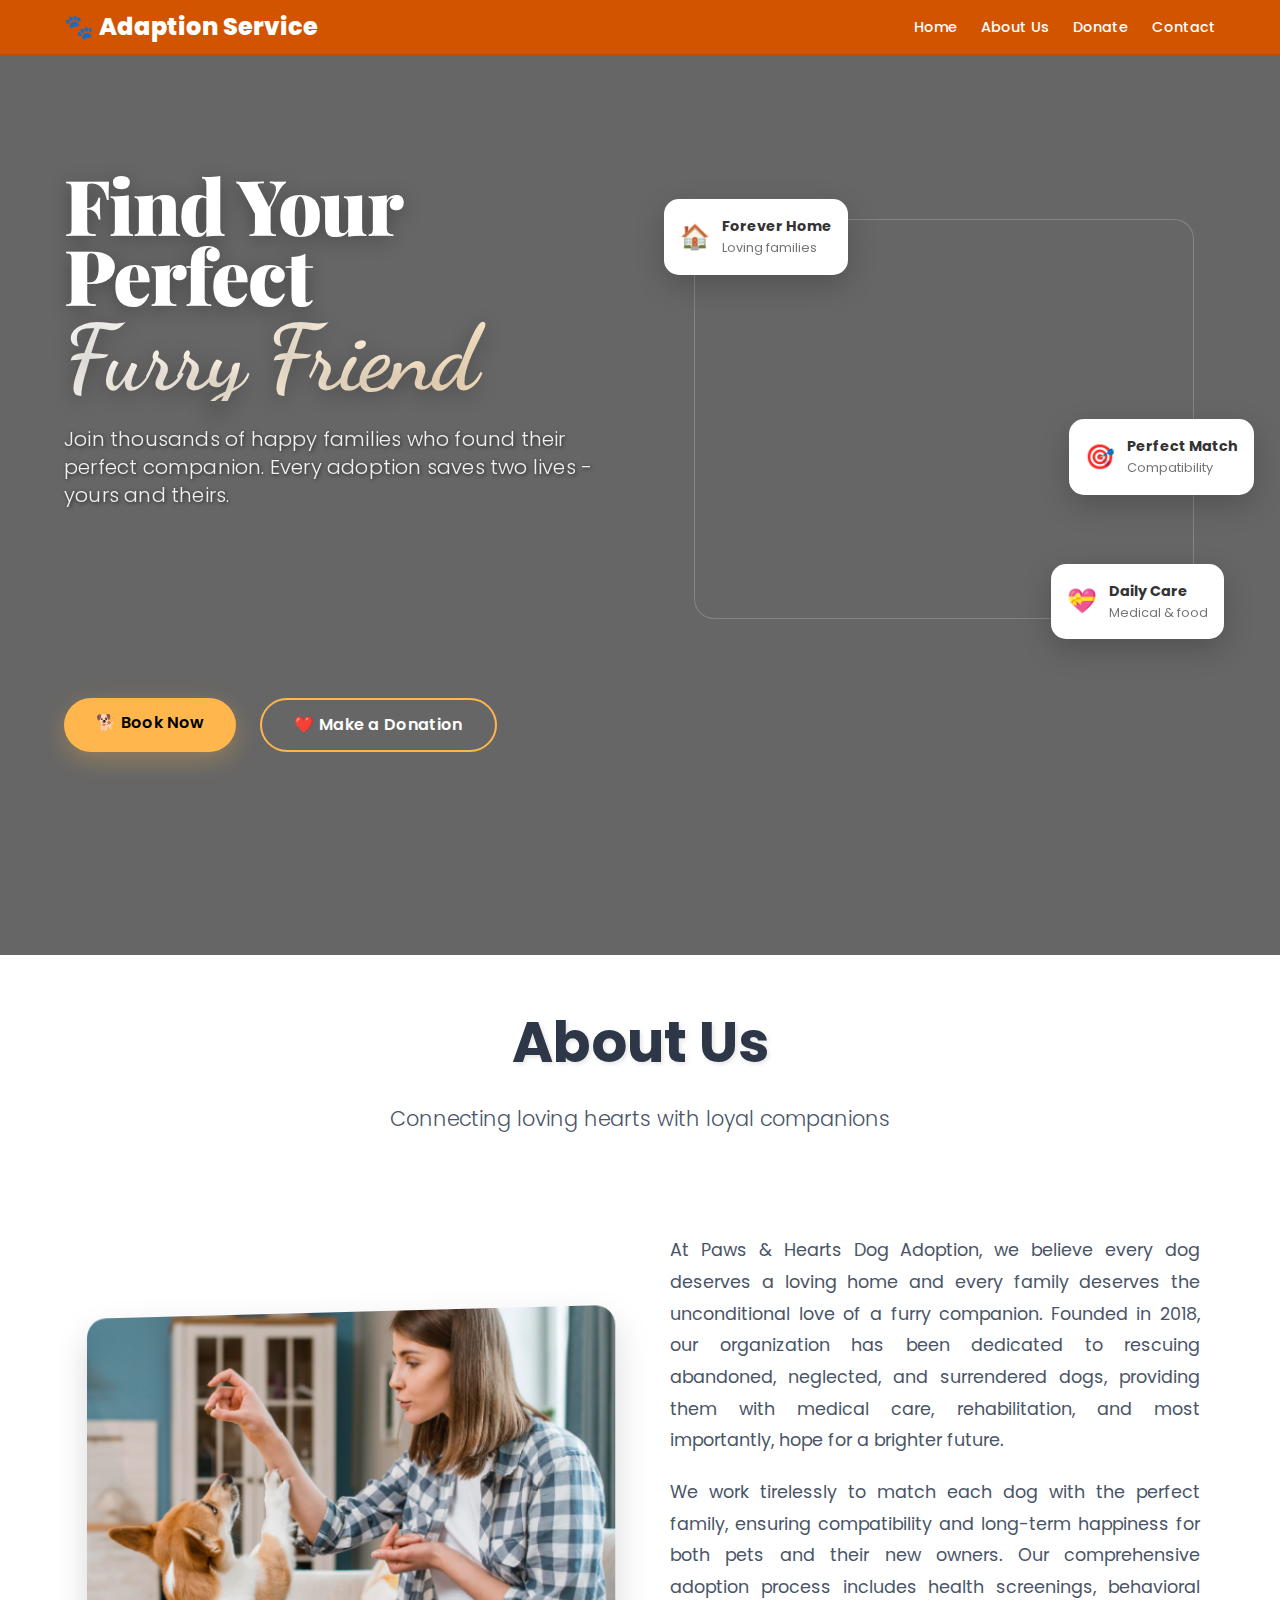
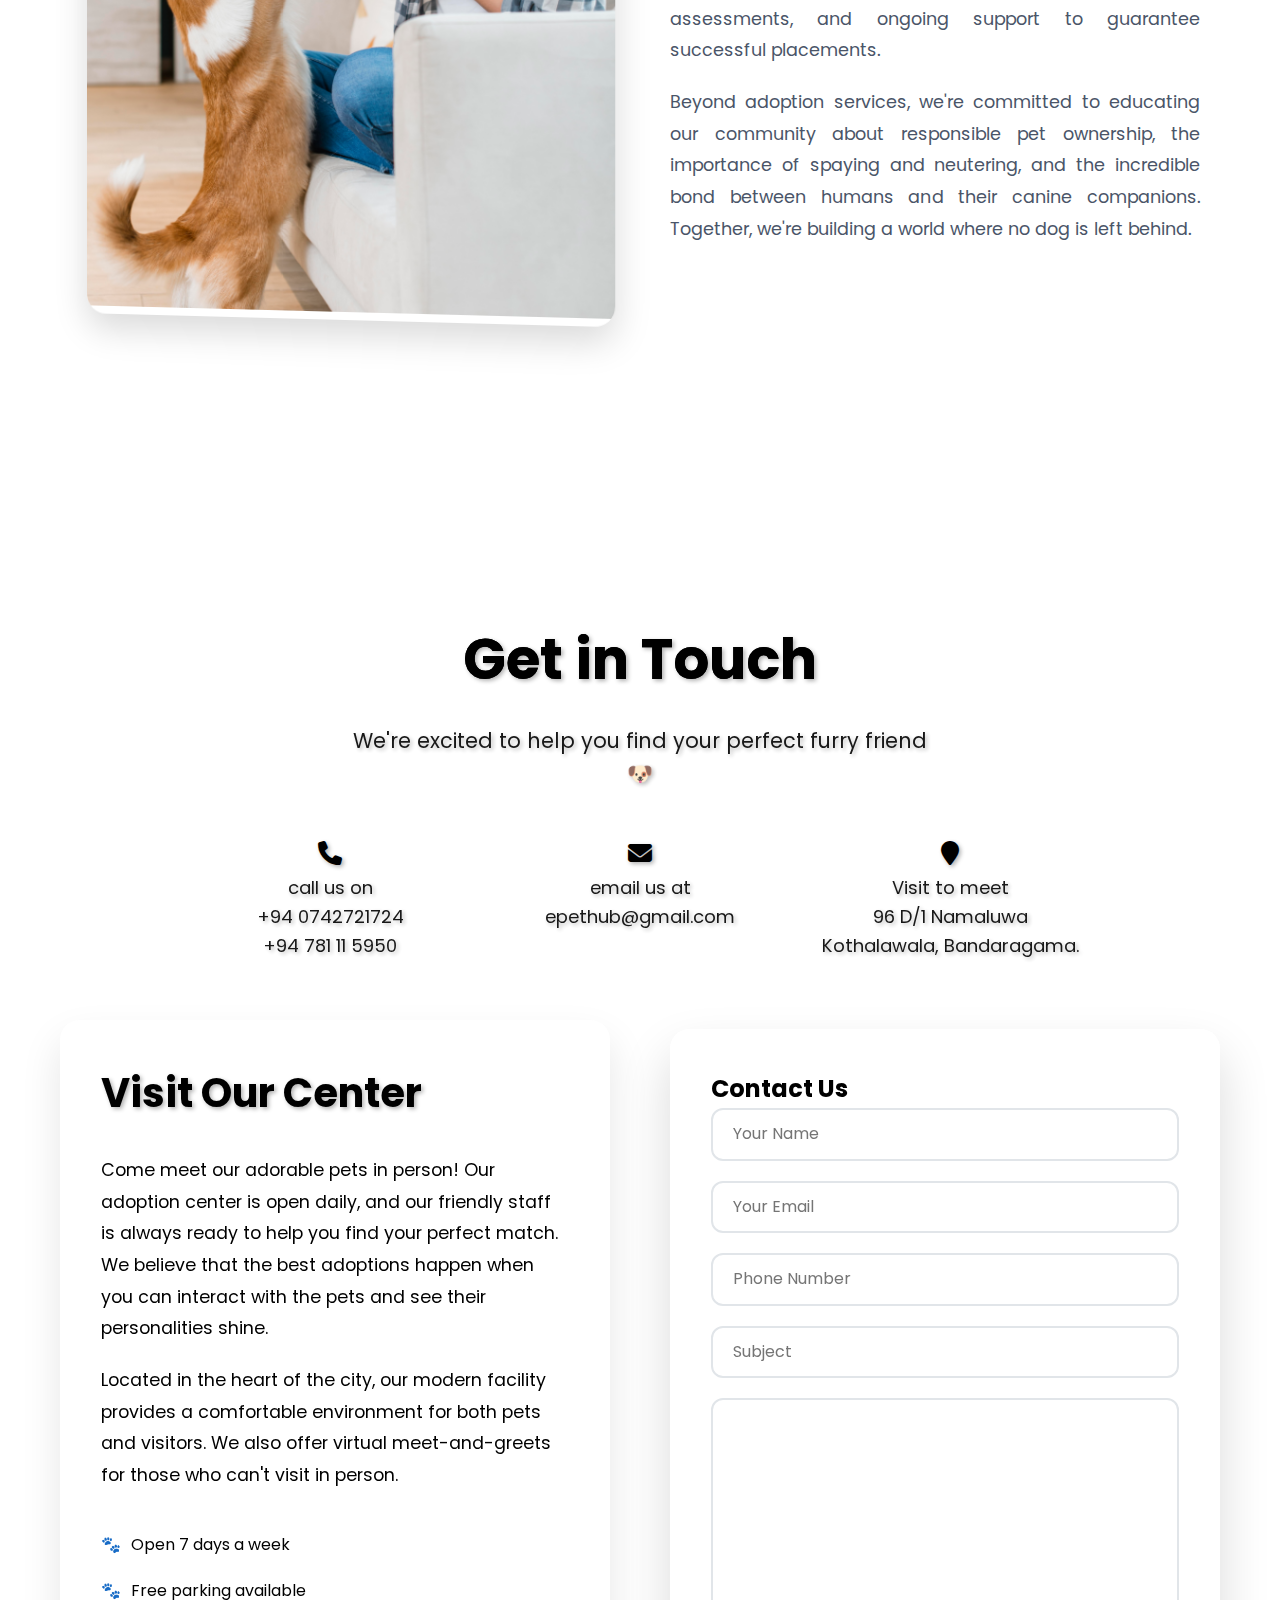
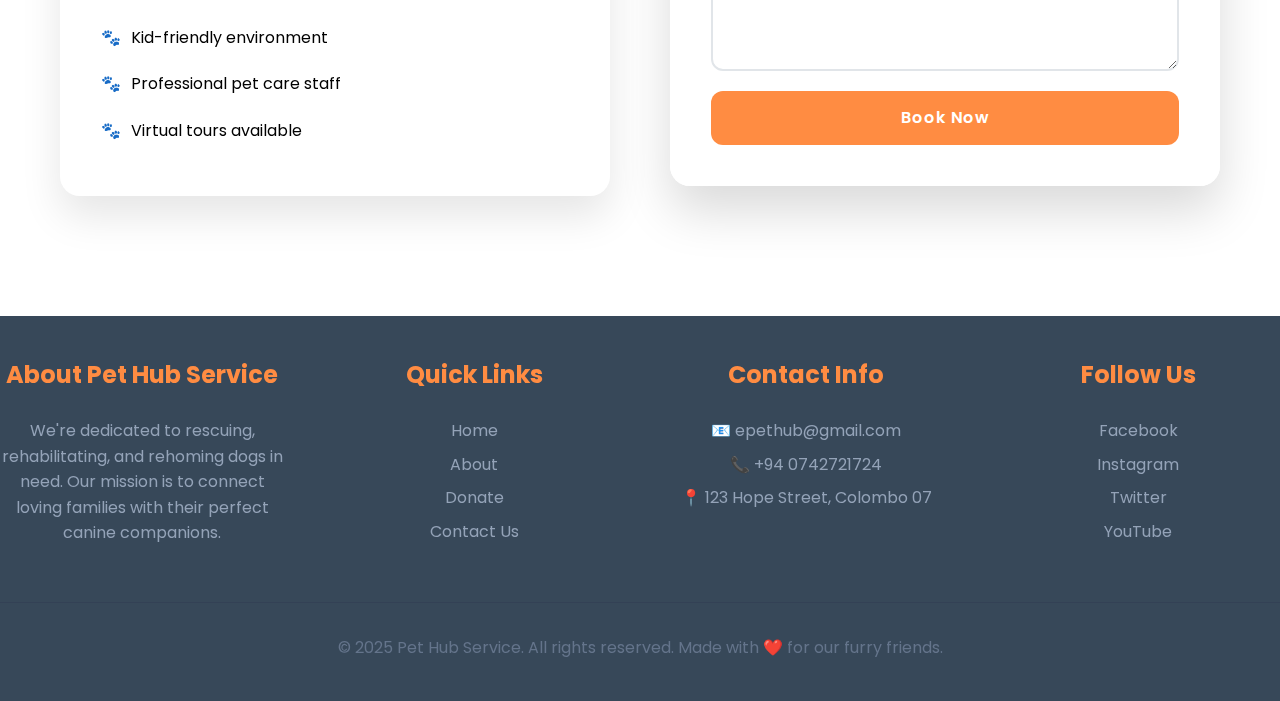
<file: index.html>
<!DOCTYPE html>
<html lang="en">
<head>
    <meta charset="UTF-8">
    <meta name="viewport" content="width=device-width, initial-scale=1.0">
    <title>Pet Hub Service - Find Your Perfect Companion</title>
    <link rel="preconnect" href="https://fonts.googleapis.com">
    <link rel="preconnect" href="https://fonts.gstatic.com" crossorigin>
    <link href="https://fonts.googleapis.com/css2?family=Playfair+Display:wght@400;700;900&family=Poppins:wght@300;400;500;600;700;800&family=Dancing+Script:wght@400;700&display=swap" rel="stylesheet">
    <link rel="stylesheet" href="style/style.css">
    <link rel="stylesheet" href="normalize.css">
    <link rel="stylesheet" href="fontawasome/fontawesome-free-6.7.2-web/css/all.css">
</head>
<body>
<!-- Navigation -->
<header class="header">
    <nav class="nav">
        <div class="logo">🐾 Adaption Service</div>
        <ul class="nav-links">
            <li><a href="#home" id="home-button">Home</a></li>
            <li><a href="#about" id="about-button">About Us</a></li>
            <li><a href="#donation" id="donate-button">Donate</a></li>
            <li><a href="#contact" id="contact-button">Contact</a></li>
        </ul>
        <div class="mobile-menu">☰</div>
    </nav>
</header>

<!-- Hero Section -->
<section id="home" class="hero">
    <div class="hero-container">
        <div class="hero-left">
            <h1 class="hero-title">
                <span class="title-line">Find Your Perfect</span>
                <span class="title-highlight">Furry Friend</span>
            </h1>
            <p class="hero-description">
                Join thousands of happy families who found their perfect companion.
                Every adoption saves two lives - yours and theirs.
            </p>
            <div class="hero-stats">
                <div class="stat-item">
                    <span class="stat-number">2,847</span>
                    <span class="stat-label">Dogs Rescued</span>
                </div>
                <div class="stat-item">
                    <span class="stat-number">2,234</span>
                    <span class="stat-label">Happy Adoptions</span>
                </div>
                <div class="stat-item">
                    <span class="stat-number">98%</span>
                    <span class="stat-label">Success Rate</span>
                </div>
            </div>
            <div class="cta-buttons">
                <a href="#contact" class="btn btn-primary">
                    <span>🐕</span>
                    <span>Book Now</span>
                </a>
                <a href="#donation" id="donate-button3" class="btn btn-secondary">
                    <span>❤️</span>
                    <span>Make a Donation</span>
                </a>
            </div>
        </div>
        <div class="hero-right">
            <div class="hero-image-container">
                <div class="hero-image">
                </div>
                <div class="floating-card card-1">
                    <div class="card-icon">🏠</div>
                    <div class="card-content">
                        <h4>Forever Home</h4>
                        <p>Loving families</p>
                    </div>
                </div>
                <div class="floating-card card-2">
                    <div class="card-icon">💝</div>
                    <div class="card-content">
                        <h4>Daily Care</h4>
                        <p>Medical & food</p>
                    </div>
                </div>
                <div class="floating-card card-3">
                    <div class="card-icon">🎯</div>
                    <div class="card-content">
                        <h4>Perfect Match</h4>
                        <p>Compatibility</p>
                    </div>
                </div>
            </div>
        </div>
    </div>
    <div class="scroll-indicator">
        <div class="scroll-arrow">↓</div>
        <span>Scroll to explore</span>
    </div>
</section>

<section class="about-container" id="about">
    <div class="about-header">
        <h1>About Us</h1>
        <p>Connecting loving hearts with loyal companions</p>
    </div>

    <div class="about-content">
        <div class="image-section">
            <div class="image-container">
                <img src=woman-couch-giving-her-dog-treat.jpg
                     alt="Happy dogs at our adoption center"
                     class="about-image">
            </div>
        </div>

        <div class="content-section">
            <p>
                At Paws & Hearts Dog Adoption, we believe every dog deserves a loving home and every family deserves the unconditional love of a furry companion. Founded in 2018, our organization has been dedicated to rescuing abandoned, neglected, and surrendered dogs, providing them with medical care, rehabilitation, and most importantly, hope for a brighter future.
            </p>
            <p>
                We work tirelessly to match each dog with the perfect family, ensuring compatibility and long-term happiness for both pets and their new owners. Our comprehensive adoption process includes health screenings, behavioral assessments, and ongoing support to guarantee successful placements.
            </p>
            <p>
                Beyond adoption services, we're committed to educating our community about responsible pet ownership, the importance of spaying and neutering, and the incredible bond between humans and their canine companions. Together, we're building a world where no dog is left behind.
            </p>

            <div class="stats-container">
                <div class="stat-item">
                    <div class="stat-number">850+</div>
                    <div class="stat-label">Dogs Adopted</div>
                </div>
                <div class="stat-item">
                    <div class="stat-number">95%</div>
                    <div class="stat-label">Success Rate</div>
                </div>
                <div class="stat-item">
                    <div class="stat-number">6</div>
                    <div class="stat-label">Years Serving</div>
                </div>
            </div>
        </div>
    </div>
</section>


<!-- Impact Section -->
<!--<section class="impact-section" id="impact">-->
<!--    <div class="container">-->
<!--        <h2 class="section-title">Our Impact Together</h2>-->
<!--        <p class="section-subtitle">Thanks to amazing supporters like you, we've been able to make a real difference in the lives of countless dogs.</p>-->

<!--        <div class="impact-stats">-->
<!--            <div class="stat-card">-->
<!--                <div class="stat-number">2,847</div>-->
<!--                <div class="stat-label">Dogs Rescued</div>-->
<!--            </div>-->
<!--            <div class="stat-card">-->
<!--                <div class="stat-number">2,234</div>-->
<!--                <div class="stat-label">Successful Adoptions</div>-->
<!--            </div>-->
<!--            <div class="stat-card">-->
<!--                <div class="stat-number">1,456</div>-->
<!--                <div class="stat-label">Medical Treatments</div>-->
<!--            </div>-->
<!--            <div class="stat-card">-->
<!--                <div class="stat-number">893</div>-->
<!--                <div class="stat-label">Happy Families</div>-->
<!--            </div>-->
<!--        </div>-->
<!--    </div>-->
<!--</section>-->

<!-- Header -->
<!--<header class="header">-->
<!--    <nav class="nav">-->
<!--        <div class="logo">🐾 Pet Hub Adoption Service</div>-->
<!--        <ul class="nav-links">-->
<!--            <li><a href="index.html">Home</a></li>-->
<!--            <li><a href="#about">About Us</a></li>-->
<!--            <li><a href="donate.html">Donate</a></li>-->
<!--            <li><a href="#contact">Contact</a></li>-->
<!--        </ul>-->
<!--        <div class="mobile-menu">☰</div>-->
<!--    </nav>-->
<!--</header>-->

<!-- Video Section -->
<!--        <section class="video-section">-->
<!--            <div class="video-content">-->
<!--                <h2 class="video-title">The Reality of Pet Weakness and Suffering</h2>-->
<!--                <div class="video-container">-->
<!--                    <iframe src="https://www.youtube.com/embed/dQw4w9WgXcQ" allowfullscreen></iframe>-->
<!--                </div>-->
<!--            </div>-->
<!--        </section>-->

    <!-- Pet Weakness Information Section -->
    <section class="weakness-section" id="donation">
        <header class="donation-header">
            <h1>Support Vulnerable Pets</h1>
            <p>Together, we can rescue, heal, and protect the animals who need us the most 🐾</p>
        </header>
<!--        <div class="video-content">-->
<!--            <h2 class="video-title">The Reality of Pet Weakness and Suffering</h2>-->
<!--            <div class="video-container">-->
<!--                <iframe src="https://www.youtube.com/embed/dQw4w9WgXcQ" allowfullscreen></iframe>-->
<!--            </div>-->
<!--        </div>-->
<!--        <br>-->
<!--        <br>-->
<!--        <br>-->
        <div class="container">
            <div class="weakness-content">

                <div class="weakness-text">
<!--                    <h2>Understanding Pet Vulnerability</h2>-->
                    <p>Thousands of pets suffer daily from malnutrition, disease, and abandonment. These vulnerable animals face numerous challenges that weaken their bodies and spirits. Without proper nutrition, medical care, and shelter, pets quickly deteriorate both physically and emotionally.</p>

                    <p>Weakness in abandoned pets manifests in various ways: severe weight loss, dehydration, infected wounds, parasitic infestations, and psychological trauma. Many of these animals have been living on the streets for weeks or months, scavenging for food and fighting to survive harsh weather conditions.</p>

                    <p>The most heartbreaking aspect is that these pets often lose their trust in humans after experiencing neglect or abuse. They become fearful, withdrawn, and sometimes aggressive out of desperation. However, with proper care, patience, and love, even the most damaged animals can heal and learn to trust again.</p>

                    <p>Your support helps us provide immediate medical attention, nutritious food, warm shelter, and the rehabilitation these vulnerable pets desperately need. Every dollar you donate directly impacts an animal's journey from suffering to safety.</p>
                </div>
                <div class="weakness-image">
                    <img src="img.png" alt="Weak abandoned dog needing help">
                </div>
            </div>
        </div>

    <!-- Original Donation Section -->
        <div class="container">
            <div class="donation-layout">
                <div class="donation-image">
                    <img src="img_1.png">
                </div>
                <div class="donation-form-container">
                    <div class="form-header">
                        <div class="form-title">
                            <h3>Choose amount</h3>
                            <div class="form-security">
                                <span class="lock-icon">🔒</span>
                                <span class="steps">●●●</span>
                                <span class="arrow">→</span>
                            </div>
                        </div>
                    </div>
                    <div class="currency-selector">
                        <select>
                            <option>US Dollar (USD)</option>
                            <option>Euro (EUR)</option>
                            <option>British Pound (GBP)</option>
                        </select>
                    </div>
                    <div class="custom-amount">
                        <label>$ Custom Amount</label>
                        <input type="number" id="customAmount" placeholder="Enter amount" min="1">
                    </div>
                    <button class="donation-btn" onclick="processDonation()">
                        <span>💝</span>
                        <span>Donate Now</span>
                    </button>
                </div>
            </div>
        </div>
    </section>

<!--<header class="contact-header">-->
<!--    <h1>Get in Touch</h1>-->
<!--    <p>We’re excited to help you find your perfect furry friend 🐶</p>-->
<!--</header>-->

<!--<div class="contact-container" id="contact">-->
<!--    <div class="contact-left"></div>-->
<!--    <div class="contact-right">-->
<!--        <h2>Contact Us</h2>-->
<!--        <form action="#" method="post">-->
<!--            <input type="text" name="name" placeholder="Your Name" required />-->
<!--            <input type="email" name="email" placeholder="Your Email" required />-->
<!--            <textarea name="message" rows="5" placeholder="Your Message" required></textarea>-->
<!--            <button type="submit">Send Message</button>-->
<!--        </form>-->
<!--    </div>-->
<!--</div>-->

<section class="section-contact" id="contact">
    <header class="donation-header">
        <h1>Get in Touch</h1>
        <p>We're excited to help you find your perfect furry friend 🐶</p>
        <div class="contact-info-icons">
            <div class="contact-item">
                <i class="fa fa-phone"></i>
                <p>call us on<br>
                    +94 0742721724<br>
                    +94 781 11 5950</p>
            </div>
            <div class="contact-item">
                <i class="fa fa-envelope"></i>
                <p>email us at<br>
                    epethub@gmail.com</p>
            </div>
            <div class="contact-item">
                <i class="fa fa-map-marker"></i>
                <p class="address">Visit to meet<br>
                    96 D/1 Namaluwa<br>
                    Kothalawala, Bandaragama.</p>
            </div>
        </div>
    </header>

    <div class="container-contact">
        <div class="content-left-contact">
            <h2>Visit Our Center</h2>
            <p>
                Come meet our adorable pets in person! Our adoption center is open daily, and our friendly staff is always ready to help you find your perfect match. We believe that the best adoptions happen when you can interact with the pets and see their personalities shine.
            </p>
            <p>
                Located in the heart of the city, our modern facility provides a comfortable environment for both pets and visitors. We also offer virtual meet-and-greets for those who can't visit in person.
            </p>

            <ul class="adoption-features">
                <li>Open 7 days a week</li>
                <li>Free parking available</li>
                <li>Kid-friendly environment</li>
                <li>Professional pet care staff</li>
                <li>Virtual tours available</li>
            </ul>
        </div>

        <div class="content-right-contact">
            <h2>Contact Us</h2>
            <form action="#" method="post">
                <input type="text" name="name" placeholder="Your Name" required />
                <input type="email" name="email" placeholder="Your Email" required />
                <input type="tel" name="phone" placeholder="Phone Number" />
                <input type="text" name="subject" placeholder="Subject" />
                <textarea name="text" rows="13" placeholder="" required></textarea>
                <button type="submit">Book Now</button>
            </form>
        </div>
    </div>
</section>

<!-- Footer -->
<footer class="footer">
    <div class="footer-content">
        <div class="footer-section">
            <h3>About Pet Hub Service</h3>
            <p>We're dedicated to rescuing, rehabilitating, and rehoming dogs in need. Our mission is to connect loving families with their perfect canine companions.</p>
        </div>
        <div class="footer-section">
            <h3>Quick Links</h3>
            <a href="#home">Home</a>
            <a href="#about">About</a>
            <a href="#donation" id="donate-button2">Donate</a>
            <a href="#contact">Contact Us</a>
        </div>
        <div class="footer-section">
            <h3>Contact Info</h3>
            <p>📧 epethub@gmail.com</p>
            <p>📞 +94 0742721724</p>
            <p>📍 123 Hope Street, Colombo 07</p>
        </div>
        <div class="footer-section">
            <h3>Follow Us</h3>
            <a href="#">Facebook</a>
            <a href="#">Instagram</a>
            <a href="#">Twitter</a>
            <a href="#">YouTube</a>
        </div>
    </div>
    <div class="footer-bottom">
        <p>&copy; 2025 Pet Hub Service. All rights reserved. Made with ❤️ for our furry friends.</p>
    </div>
</footer>

<!-- Adoption Modal -->
<div id="adoptModal" class="modal">
    <div class="modal-content">
        <span class="close">&times;</span>
        <h2>Adoption Inquiry</h2>
        <p id="adoptMessage"></p>
        <button class="btn btn-primary" onclick="closeModal()">Send Inquiry</button>
    </div>
</div>

<!-- Donation Success Modal -->
<div id="donationModal" class="modal">
    <div class="modal-content">
        <span class="close">&times;</span>
        <h2>Thank You! 🎉</h2>
        <p id="donationMessage"></p>
        <button class="btn btn-primary" onclick="closeModal()">Continue</button>
    </div>
</div>
<script src="https://code.jquery.com/jquery-3.7.1.min.js"></script>
<script>
    $('#home-button').on('click', function() {
        $('#home').css('display', 'block');
        $('#about').css('display', 'block');
        $('#contact').css('display', 'block');
        $('#donation').css('display', 'none');
    });

    $(document).ready(function () {
        $('#home').css('display', 'block');
        $('#about').css('display', 'block');
        $('#contact').css('display', 'block');
        $('#donation').css('display', 'none');

    });

    $('#donate-button').on('click', function() {
        $('#home').css('display', 'none');
        $('#about').css('display', 'none');
        $('#contact').css('display', 'none');
        $('#donation').css('display', 'block');
        $('#impact').css('display', 'none');
    });

    $('#donate-button2').on('click', function() {
        $('#home').css('display', 'none');
        $('#about').css('display', 'none');
        $('#contact').css('display', 'none');
        $('#donation').css('display', 'block');
        $('#impact').css('display', 'none');
    });

    $('#donate-button3').on('click', function() {
        $('#home').css('display', 'none');
        $('#about').css('display', 'none');
        $('#contact').css('display', 'none');
        $('#donation').css('display', 'block');
        $('#impact').css('display', 'none');
    });

    // $('#about-button').on('click', function() {
    //     $('#home').css('display', 'none');
    //     $('#about').css('display', 'block');
    //     $('#contact').css('display', 'none');
    //     $('#donation').css('display', 'none');
    //     $('#impact').css('display', 'none');
    // });
    //
    // $('#contact-button').on('click', function() {
    //     $('#home').css('display', 'none');
    //     $('#about').css('display', 'none');
    //     $('#contact').css('display', 'block');
    //     $('#donation').css('display', 'none');
    //     $('#impact').css('display', 'none');
    // });


    // Global variables
    // let selectedAmount = 0;
    // let currentModal = null;
    //
    // // Smooth scrolling for navigation links
    // document.querySelectorAll('a[href^="#"]').forEach(anchor => {
    //     anchor.addEventListener('click', function (e) {
    //         e.preventDefault();
    //         const target = document.querySelector(this.getAttribute('href'));
    //         if (target) {
    //             target.scrollIntoView({
    //                 behavior: 'smooth',
    //                 block: 'start',
    //                 inline: 'nearest'
    //             });
    //         }
    //     });
    // });
    //
    // // Smooth scrolling for all internal links
    // document.querySelectorAll('a[href^="#"]').forEach(link => {
    //     link.addEventListener('click', function(e) {
    //         e.preventDefault();
    //         const targetId = this.getAttribute('href');
    //         const targetElement = document.querySelector(targetId);
    //
    //         if (targetElement) {
    //             const headerHeight = document.querySelector('.header').offsetHeight;
    //             const targetPosition = targetElement.offsetTop - headerHeight;
    //
    //             window.scrollTo({
    //                 top: targetPosition,
    //                 behavior: 'smooth'
    //             });
    //         }
    //     });
    // });
    //
    // // Header background change on scroll
    // window.addEventListener('scroll', () => {
    //     const header = document.querySelector('.header');
    //     if (window.scrollY > 100) {
    //         header.style.background = 'rgba(255, 255, 255, 0.98)';
    //         header.style.boxShadow = '0 2px 20px rgba(0, 0, 0, 0.1)';
    //     } else {
    //         header.style.background = 'rgba(255, 255, 255, 0.95)';
    //         header.style.boxShadow = 'none';
    //     }
    // });
    //
    // // Donation amount selection
    // function selectAmount(amount) {
    //     selectedAmount = amount;
    //     document.querySelectorAll('.amount-btn').forEach(btn => {
    //         btn.classList.remove('active');
    //     });
    //     event.target.classList.add('active');
    //     document.getElementById('customAmount').value = amount;
    // }
    //
    // // Process donation
    // function processDonation() {
    //     const amount = selectedAmount || document.getElementById('customAmount').value;
    //     if (amount && amount > 0) {
    //         document.getElementById('donationMessage').textContent = `Thank you for your generous donation of $${amount}! Your contribution will help us rescue and care for more dogs in need.`;
    //         document.getElementById('donationModal').style.display = 'block';
    //         currentModal = 'donation';
    //     } else {
    //         alert('Please select or enter a valid donation amount.');
    //     }
    // }
    //
    // // Open adoption modal
    // function openAdoptModal(dogName) {
    //     document.getElementById('adoptMessage').textContent = `Thank you for your interest in adopting ${dogName}! Our team will contact you within 24 hours to discuss the adoption process and arrange a meet-and-greet.`;
    //     document.getElementById('adoptModal').style.display = 'block';
    //     currentModal = 'adopt';
    // }
    //
    // // Close modal
    // function closeModal() {
    //     document.getElementById('adoptModal').style.display = 'none';
    //     document.getElementById('donationModal').style.display = 'none';
    //     currentModal = null;
    // }
</script>
</file>
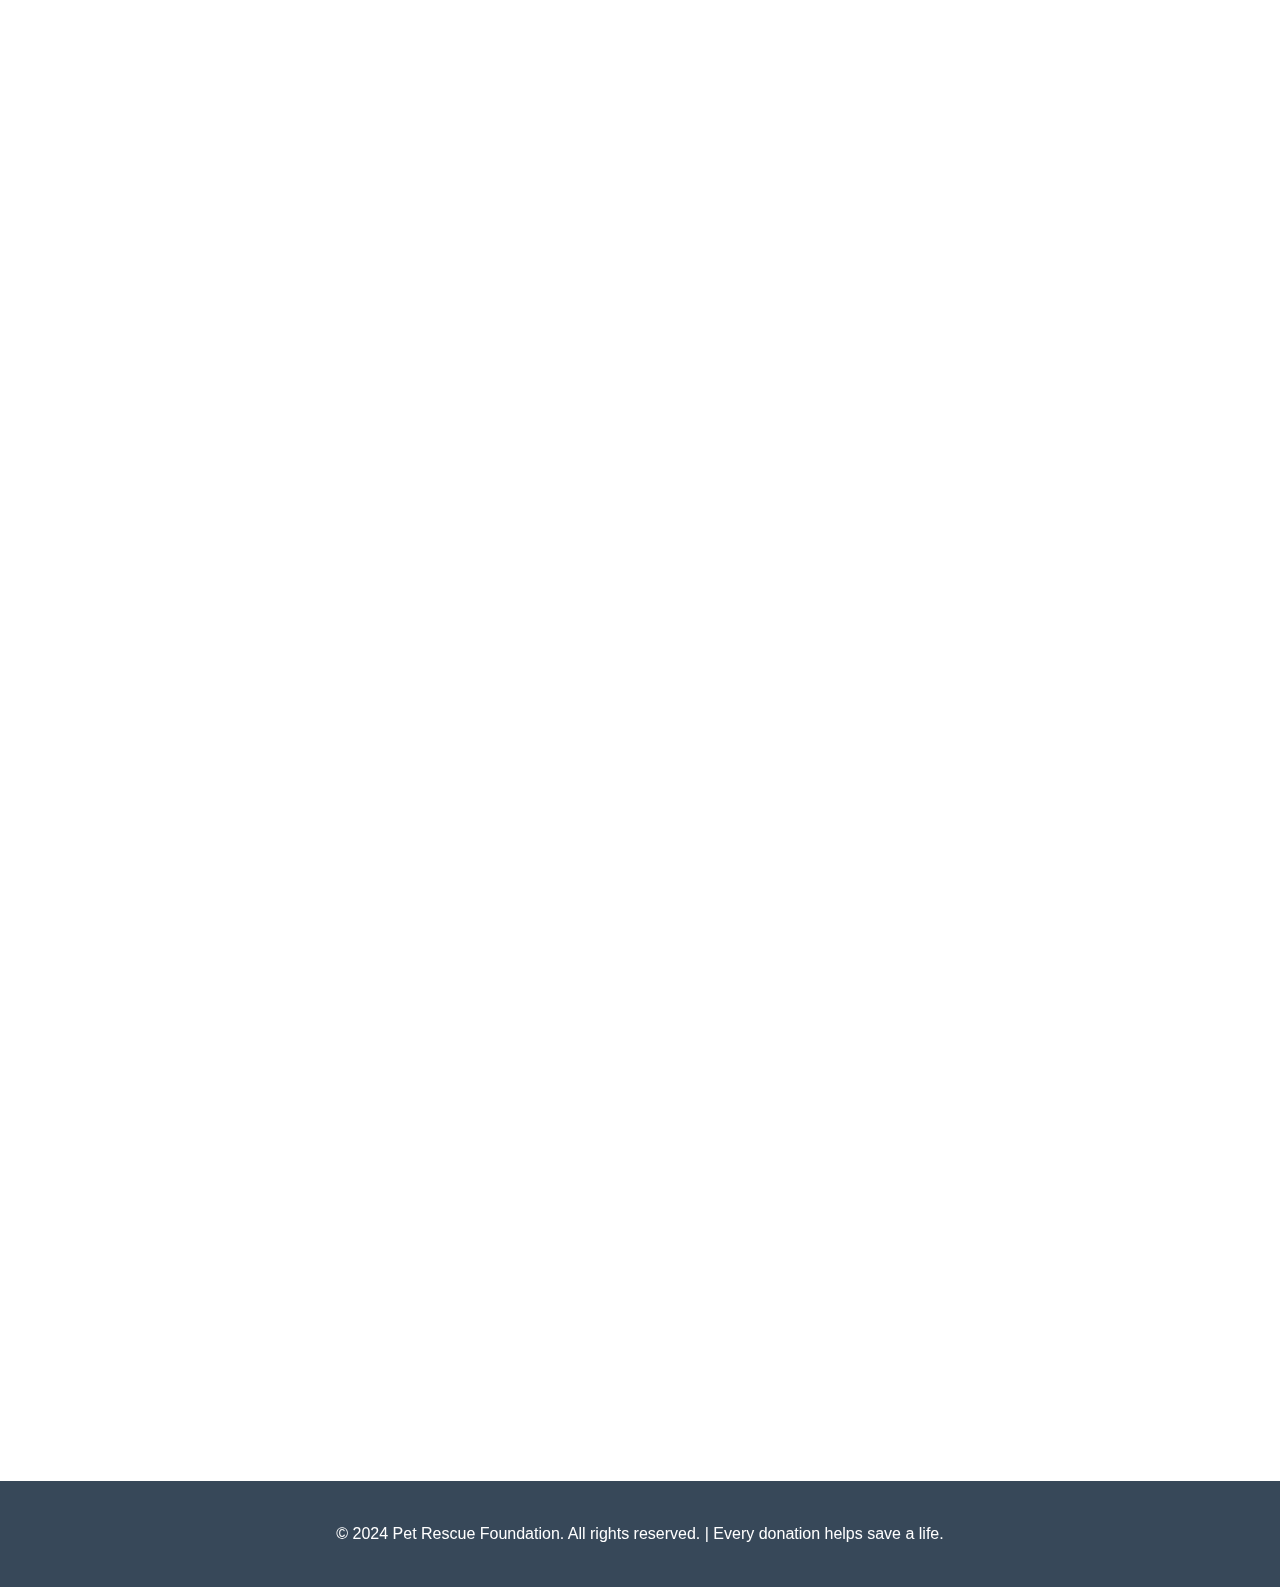
<file: donate.html>
<!DOCTYPE html>
<html lang="en">
<head>
    <meta charset="UTF-8">
    <meta name="viewport" content="width=device-width, initial-scale=1.0">
    <title>Help Save Vulnerable Pets - Donate Today</title>
    <style>
        * {
            margin: 0;
            padding: 0;
            box-sizing: border-box;
        }

        body {
            font-family: 'Arial', sans-serif;
            line-height: 1.6;
            color: #333;
            /*background: linear-gradient(135deg, #667eea 0%, #764ba2 100%);*/
            min-height: 100vh;
        }
        .header {
            position: fixed;
            top: 0;
            width: 100%;
            background: #d35400;
            backdrop-filter: blur(20px);
            z-index: 1000;
            transition: all 0.3s ease;
            border-bottom: 1px solid rgba(0, 0, 0, 0.1);
        }

        .nav {
            display: flex;
            justify-content: space-between;
            align-items: center;
            padding: 0.5rem 5%;
            max-width: 1400px;
            margin: 0 auto;
        }

        .logo {
            font-size: 1.5rem;
            font-weight: 800;
            color: white;
        }

        .nav-links {
            display: flex;
            list-style: none;
            gap: 1.5rem;
        }

        .nav-links a {
            text-decoration: none;
            color: white;
            font-weight: 500;
            font-size: 0.9rem;
            transition: all 0.3s ease;
            position: relative;
        }

        .nav-links a:hover {
            color: #ffe0b2;
            transform: translateY(-2px);
        }

        .nav-links a::after {
            content: '';
            position: absolute;
            bottom: -5px;
            left: 0;
            width: 0;
            height: 2px;
            background: linear-gradient(135deg, #ffe0b2, #fff);
            transition: width 0.3s ease;
        }

        .nav-links a:hover::after {
            width: 100%;
        }

        .mobile-menu {
            display: none;
            cursor: pointer;
            font-size: 1.2rem;
        }


        .container {
            max-width: 1200px;
            margin: 0 auto;
            padding: 0 20px;
        }

        /* Header */

        /* Video Section */
        .video-section {
            background: rgba(255, 255, 255, 0.95);
            padding: 60px 0;
            margin: 40px 0;
            border-radius: 20px;
            backdrop-filter: blur(10px);
            /*box-shadow: 0 20px 60px rgba(0,0,0,0.1);*/
        }

        .video-content {
            text-align: center;
        }

        .video-title {
            font-size: 2.2rem;
            color: #2c3e50;
            margin-bottom: 20px;
            font-weight: bold;
        }

        .video-container {
            max-width: 800px;
            margin: 0 auto;
            position: relative;
            border-radius: 15px;
            overflow: hidden;
            box-shadow: 0 15px 40px rgba(0,0,0,0.2);
        }

        .video-container iframe {
            width: 100%;
            height: 450px;
            border: none;
        }

        /* Weakness Info Section */
        .weakness-section {
            background: rgba(255, 255, 255, 0.95);
            padding: 60px 0;
            margin: 40px 0;
            border-radius: 20px;
            backdrop-filter: blur(10px);
            /*box-shadow: 0 20px 60px rgba(0,0,0,0.1);*/
        }

        .weakness-content {
            display: grid;
            grid-template-columns: 1fr 1fr;
            gap: 40px;
            align-items: center;
        }

        .weakness-text h2 {
            font-size: 2.2rem;
            color: black;
            margin-bottom: 25px;
            font-weight: bold;
        }

        .weakness-text p {
            font-size: 1.1rem;
            line-height: 1.8;
            color: #555;
            margin-bottom: 20px;
        }

        .weakness-image {
            text-align: center;
        }

        .weakness-image img {
            width: 100%;
            max-width: 500px;
            border-radius: 15px;
            box-shadow: 0 15px 40px rgba(0,0,0,0.2);
            transition: transform 0.3s ease;
        }

        .weakness-image img:hover {
            transform: scale(1.05);
        }

        /* Donation Section */
        .donation-section {
            background: rgba(255, 255, 255, 0.95);
            padding: 5px 0;
            margin: 40px 0;
            border-radius: 20px;
            backdrop-filter: blur(10px);
            /*box-shadow: 0 20px 60px rgba(0,0,0,0.1);*/
        }

        .donation-story {
            margin-bottom: 50px;
        }

        .story-title {
            font-size: 2.5rem;
            color: #2c3e50;
            text-align: center;
            margin-bottom: 30px;
            font-weight: bold;
        }

        .story-text {
            max-width: 800px;
            margin: 0 auto;
            font-size: 1.1rem;
            line-height: 1.8;
            color: #555;
        }

        .story-text p {
            margin-bottom: 20px;
        }

        .donation-cta {
            text-align: center;
            margin-top: 30px;
        }

        .cta-text {
            font-size: 1.2rem;
            color: #27ae60;
            font-weight: bold;
        }

        .donation-layout {
            display: grid;
            grid-template-columns: 1fr 1fr;
            gap: 50px;
            align-items: center;
            margin-top: 50px;
        }

        .donation-image img {
            width: 100%;
            border-radius: 15px;
            box-shadow: 0 15px 40px rgba(0,0,0,0.2);
            transition: transform 0.3s ease;
        }

        .donation-image img:hover {
            transform: scale(1.05);
        }

        .donation-form-container {
            background: white;
            padding: 40px;
            border-radius: 20px;
            box-shadow: 0 20px 60px rgba(0,0,0,0.1);
        }

        .form-header {
            margin-bottom: 30px;
        }

        .form-title {
            display: flex;
            justify-content: space-between;
            align-items: center;
            margin-bottom: 20px;
        }

        .form-title h3 {
            font-size: 1.8rem;
            color: #2c3e50;
        }

        .form-security {
            display: flex;
            align-items: center;
            gap: 10px;
            color: #7f8c8d;
        }

        .currency-selector {
            margin-bottom: 30px;
        }

        .currency-selector select {
            width: 100%;
            padding: 15px;
            border: 2px solid #ddd;
            border-radius: 10px;
            font-size: 1rem;
            background: white;
            cursor: pointer;
            transition: border-color 0.3s ease;
        }

        .currency-selector select:focus {
            outline: none;
            border-color: #3498db;
        }

        .custom-amount {
            margin-bottom: 30px;
        }

        .custom-amount label {
            display: block;
            margin-bottom: 10px;
            font-weight: bold;
            color: #2c3e50;
        }

        .custom-amount input {
            width: 100%;
            padding: 15px;
            border: 2px solid #ddd;
            border-radius: 10px;
            font-size: 1.1rem;
            transition: border-color 0.3s ease;
        }

        .custom-amount input:focus {
            outline: none;
            border-color: #3498db;
        }

        .donation-btn {
            width: 100%;
            padding: 18px;
            background: #ffa726;
            color: white;
            border: none;
            border-radius: 12px;
            font-size: 1.2rem;
            font-weight: bold;
            cursor: pointer;
            transition: all 0.3s ease;
            display: flex;
            align-items: center;
            justify-content: center;
            gap: 10px;
        }

        .donation-btn:hover {
            background: linear-gradient(135deg, #c0392b, #a93226);
            transform: translateY(-2px);
            box-shadow: 0 10px 30px rgba(231, 76, 60, 0.3);
        }

        /* Footer */
        .footer {
            background: rgba(44, 62, 80, 0.95);
            color: white;
            text-align: center;
            padding: 40px 0;
            margin-top: 40px;
            backdrop-filter: blur(10px);
        }

        /* Responsive Design */
        @media (max-width: 768px) {
            .weakness-content,
            .donation-layout {
                grid-template-columns: 1fr;
                gap: 30px;
            }

            .header h1 {
                font-size: 2rem;
            }

            .video-container iframe {
                height: 250px;
            }

            .donation-form-container {
                padding: 30px 20px;
            }
        }
    </style>
</head>
<body>
<!-- Header -->
<!--<header class="header">-->
<!--    <nav class="nav">-->
<!--        <div class="logo">🐾 Pet Hub Adoption Service</div>-->
<!--        <ul class="nav-links">-->
<!--            <li><a href="index.html">Home</a></li>-->
<!--            <li><a href="#about">About Us</a></li>-->
<!--            <li><a href="donate.html">Donate</a></li>-->
<!--            <li><a href="#contact">Contact</a></li>-->
<!--        </ul>-->
<!--        <div class="mobile-menu">☰</div>-->
<!--    </nav>-->
<!--</header>-->

<!-- Video Section -->
<div class="container">
<!--    <section class="video-section">-->
<!--        <div class="video-content">-->
<!--            <h2 class="video-title">The Reality of Pet Weakness and Suffering</h2>-->
<!--            <div class="video-container">-->
<!--&lt;!&ndash;                <iframe src="https://www.youtube.com/embed/dQw4w9WgXcQ" allowfullscreen></iframe>&ndash;&gt;-->
<!--            </div>-->
<!--        </div>-->
<!--    </section>-->

    <!-- Pet Weakness Information Section -->
    <section class="weakness-section">
        <div class="container">
            <div class="weakness-content">
                <div class="weakness-text">
                    <h2>Understanding Pet Vulnerability</h2>
                    <p>Thousands of pets suffer daily from malnutrition, disease, and abandonment. These vulnerable animals face numerous challenges that weaken their bodies and spirits. Without proper nutrition, medical care, and shelter, pets quickly deteriorate both physically and emotionally.</p>

                    <p>Weakness in abandoned pets manifests in various ways: severe weight loss, dehydration, infected wounds, parasitic infestations, and psychological trauma. Many of these animals have been living on the streets for weeks or months, scavenging for food and fighting to survive harsh weather conditions.</p>

                    <p>The most heartbreaking aspect is that these pets often lose their trust in humans after experiencing neglect or abuse. They become fearful, withdrawn, and sometimes aggressive out of desperation. However, with proper care, patience, and love, even the most damaged animals can heal and learn to trust again.</p>

                    <p>Your support helps us provide immediate medical attention, nutritious food, warm shelter, and the rehabilitation these vulnerable pets desperately need. Every dollar you donate directly impacts an animal's journey from suffering to safety.</p>
                </div>
                <div class="weakness-image">
                    <img src="img.png" alt="Weak abandoned dog needing help">
                </div>
            </div>
        </div>
    </section>

    <!-- Original Donation Section -->
    <section id="donate" class="donation-section">
        <div class="container">
            <div class="donation-layout">
                <div class="donation-image">
                    <img src="img_1.png">
                </div>
                <div class="donation-form-container">
                    <div class="form-header">
                        <div class="form-title">
                            <h3>Choose amount</h3>
                            <div class="form-security">
                                <span class="lock-icon">🔒</span>
                                <span class="steps">●●●</span>
                                <span class="arrow">→</span>
                            </div>
                        </div>
                    </div>
                    <div class="currency-selector">
                        <select>
                            <option>US Dollar (USD)</option>
                            <option>Euro (EUR)</option>
                            <option>British Pound (GBP)</option>
                        </select>
                    </div>
                    <div class="custom-amount">
                        <label>$ Custom Amount</label>
                        <input type="number" id="customAmount" placeholder="Enter amount" min="1">
                    </div>
                    <button class="donation-btn" onclick="processDonation()">
                        <span>💝</span>
                        <span>Donate Now</span>
                    </button>
                </div>
            </div>
        </div>
    </section>
</div>

<!-- Footer -->
<div class="footer">
    <div class="container">
        <p>&copy; 2024 Pet Rescue Foundation. All rights reserved. | Every donation helps save a life.</p>
    </div>
</div>

<script>
    function selectAmount(amount) {
        document.getElementById('customAmount').value = amount;
    }

    function processDonation() {
        const amount = document.getElementById('customAmount').value;
        if (!amount || amount <= 0) {
            alert('Please enter a valid donation amount.');
            return;
        }

        // Simulate donation processing
        alert(`Thank you for your generous donation of $${amount}! Your contribution will help save vulnerable pets like Peter.`);

        // Here you would typically integrate with a payment processor
        // like PayPal, Stripe, or Square
    }

    // Add some interactive animations
    window.addEventListener('scroll', function() {
        const sections = document.querySelectorAll('.video-section, .weakness-section, .donation-section');
        sections.forEach(section => {
            const rect = section.getBoundingClientRect();
            if (rect.top < window.innerHeight && rect.bottom > 0) {
                section.style.opacity = '1';
                section.style.transform = 'translateY(0)';
            }
        });
    });

    // Initialize animations
    document.addEventListener('DOMContentLoaded', function() {
        const sections = document.querySelectorAll('.video-section, .weakness-section, .donation-section');
        sections.forEach(section => {
            section.style.opacity = '0';
            section.style.transform = 'translateY(30px)';
            section.style.transition = 'all 0.6s ease';
        });
    });
</script>
</body>
</html>
</file>
<file: style/style.css>
* {
    margin: 0;
    padding: 0;
    box-sizing: border-box;
}

html {
    scroll-behavior: smooth;

}
body {
    font-family: 'Poppins', -apple-system, BlinkMacSystemFont, sans-serif;
    line-height: 1.6;
    color: #333;
    overflow-x: hidden;
    scroll-behavior: smooth;
}

/* Header & Navigation */
.header {
    position: fixed;
    top: 0;
    width: 100%;
    background: #d35400;
    backdrop-filter: blur(20px);
    z-index: 1000;
    transition: all 0.3s ease;
    border-bottom: 1px solid rgba(0, 0, 0, 0.1);
}

.nav {
    display: flex;
    justify-content: space-between;
    align-items: center;
    padding: 0.5rem 5%;
    max-width: 1400px;
    margin: 0 auto;
}

.logo {
    font-size: 1.5rem;
    font-weight: 800;
    color: white;
}

.nav-links {
    display: flex;
    list-style: none;
    gap: 1.5rem;
}

.nav-links a {
    text-decoration: none;
    color: white;
    font-weight: 500;
    font-size: 0.9rem;
    transition: all 0.3s ease;
    position: relative;
}

.nav-links a:hover {
    color: #ffe0b2;
    transform: translateY(-2px);
}

.nav-links a::after {
    content: '';
    position: absolute;
    bottom: -5px;
    left: 0;
    width: 0;
    height: 2px;
    background: linear-gradient(135deg, #ffe0b2, #fff);
    transition: width 0.3s ease;
}

.nav-links a:hover::after {
    width: 100%;
}

.mobile-menu {
    display: none;
    cursor: pointer;
    font-size: 1.2rem;
}

/* Hero Section */
.hero {
    min-height: 100vh;
    background: url('https://images.unsplash.com/photo-1450778869180-41d0601e046e?ixlib=rb-4.0.3&ixid=M3wxMjA3fDB8MHxwaG90by1wYWdlfHx8fGVufDB8fHx8fA%3D%3D&auto=format&fit=crop&w=2070&q=80') center/cover;
    display: flex;
    align-items: center;
    justify-content: center;
    color: white;
    position: relative;
    overflow: hidden;
    padding: 2rem 5%;
    top:55px;
}

.hero::after {
    content: '';
    position: absolute;
    top: 0;
    left: 0;
    right: 0;
    bottom: 0;
    background: rgba(0, 0, 0, 0.6);
    z-index: 1;
}

/* Alternative background images - uncomment to use different ones */
/*
.hero {
  background: url('https://images.unsplash.com/photo-1548199973-03cce0bbc87b?ixlib=rb-4.0.3&auto=format&fit=crop&w=2070&q=80') center/cover;
}

.hero {
  background: url('https://images.unsplash.com/photo-1587300003388-59208cc962cb?ixlib=rb-4.0.3&auto=format&fit=crop&w=2070&q=80') center/cover;
}

.hero {
  background: url('https://images.unsplash.com/photo-1552053831-71594a27632d?ixlib=rb-4.0.3&auto=format&fit=crop&w=2070&q=80') center/cover;
}
*/

/* .hero::before {
  content: '';
  position: absolute;
  top: 0;
  left: 0;
  right: 0;
  bottom: 0;
  background: url('data:image/svg+xml,<svg xmlns="http://www.w3.org/2000/svg" viewBox="0 0 1000 1000"><defs><radialGradient id="a" cx="50%" cy="50%"><stop offset="0%" stop-color="%23ffffff" stop-opacity="0.15"/><stop offset="100%" stop-color="%23ffffff" stop-opacity="0"/></radialGradient></defs><circle cx="200" cy="200" r="100" fill="url(%23a)"><animateTransform attributeName="transform" type="translate" values="0 0;50 30;0 0" dur="20s" repeatCount="indefinite"/></circle><circle cx="800" cy="300" r="150" fill="url(%23a)"><animateTransform attributeName="transform" type="translate" values="0 0;-30 50;0 0" dur="25s" repeatCount="indefinite"/></circle><circle cx="400" cy="700" r="120" fill="url(%23a)"><animateTransform attributeName="transform" type="translate" values="0 0;40 -40;0 0" dur="22s" repeatCount="indefinite"/></circle><circle cx="600" cy="500" r="80" fill="url(%23a)"><animateTransform attributeName="transform" type="translate" values="0 0;20 -20;0 0" dur="18s" repeatCount="indefinite"/></circle></svg>') center/cover;
  animation: float 20s ease-in-out infinite; */
/* } */

.hero-container {
    position: relative;
    z-index: 3;
    max-width: 1400px;
    margin: 0 auto;
    display: grid;
    grid-template-columns: 1fr 1fr;
    gap: 4rem;
    align-items: center;
    animation: fadeInUp 1s ease-out;
}

.hero-left {
    text-align: left;
}

.hero-badge {
    display: inline-flex;
    align-items: center;
    gap: 0.5rem;
    background: rgba(255, 255, 255, 0.15);
    padding: 0.75rem 1.5rem;
    border-radius: 25px;
    font-family: 'Poppins', sans-serif;
    font-size: 0.95rem;
    font-weight: 500;
    backdrop-filter: blur(10px);
    margin-bottom: 2rem;
    animation: fadeInUp 0.8s ease-out 0.2s both;
    text-shadow: 1px 1px 3px rgba(0, 0, 0, 0.6);
    letter-spacing: 0.02em;
}

.hero-title {
    font-family: 'Playfair Display', serif;
    font-size: clamp(2.5rem, 5vw, 4.5rem);
    font-weight: 900;
    margin-bottom: 1.5rem;
    line-height: 0.9;
    animation: fadeInUp 0.8s ease-out 0.4s both;
    text-shadow: 2px 2px 8px rgba(0, 0, 0, 0.8);
    letter-spacing: -0.02em;
    position: relative;
    top: 2rem;
}

.title-line {
    display: block;
    color: white;
}

.title-highlight {
    display: block;
    font-family: 'Dancing Script', cursive;
    font-size: 1.2em;
    font-weight: 700;
    background: linear-gradient(135deg, #fff, #ffe0b2);
    -webkit-background-clip: text;
    -webkit-text-fill-color: transparent;
    background-clip: text;
    margin-top: 0.1em;
}

.hero-description {
    font-family: 'Poppins', sans-serif;
    font-size: 1.25rem;
    font-weight: 300;
    margin-bottom: 2.5rem;
    opacity: 0.95;
    line-height: 1.4;
    animation: fadeInUp 0.8s ease-out 0.6s both;
    text-shadow: 1px 1px 4px rgba(0, 0, 0, 0.8);
    letter-spacing: 0.01em;
    position: relative;
    top: 2rem;
}

.hero-stats {
    display: flex;
    gap: 2rem;
    margin-bottom: 2.5rem;
    animation: fadeInUp 0.8s ease-out 0.8s both;
}

.stat-item {
    text-align: center;
}

.stat-item .stat-number {
    display: block;
    font-family: 'Playfair Display', serif;
    font-size: 1.8rem;
    font-weight: 700;
    color: white;
    margin-bottom: 0.25rem;
    text-shadow: 1px 1px 4px rgba(0, 0, 0, 0.8);
}

.stat-item .stat-label {
    font-family: 'Poppins', sans-serif;
    font-size: 0.85rem;
    font-weight: 400;
    opacity: 0.8;
    text-shadow: 1px 1px 3px rgba(0, 0, 0, 0.6);
    letter-spacing: 0.02em;
}

.hero h1 {
    font-size: clamp(3rem, 6vw, 5rem);
    font-weight: 900;
    margin-bottom: 1.5rem;
    text-shadow: 0 4px 20px rgba(0, 0, 0, 0.3);
}

.hero p {
    font-size: 1.25rem;
    margin-bottom: 2.5rem;
    opacity: 0.9;
}

.cta-buttons {
    display: flex;
    gap: 1.5rem;
    justify-content: flex-start;
    flex-wrap: wrap;
    animation: fadeInUp 0.8s ease-out 1s both;
}

.btn {
    display: flex;
    align-items: center;
    gap: 0.5rem;
}

/* Hero Right Side */
.hero-right {
    position: relative;
    display: flex;
    justify-content: center;
    align-items: center;
}

.hero-image-container {
    position: relative;
    width: 100%;
    max-width: 500px;
}

.hero-image {
    width: 100%;
    height: 400px;
    background: url('https://images.unsplash.com/photo-1548199973-03cce0bbc87b?ixlib=rb-4.0.3&ixid=M3wxMjA3fDB8MHxwaG90by1wYWdlfHx8fGVufDB8fHx8fA%3D%3D&auto=format&fit=crop&w=2069&q=80') center/cover;
    border-radius: 20px;
    display: flex;
    align-items: center;
    justify-content: center;
    border: 1px solid rgba(255, 255, 255, 0.2);
    animation: fadeInUp 0.8s ease-out 0.6s both;
    position: relative;
    overflow: hidden;
}



.floating-card {
    position: absolute;
    background: white;
    padding: 1rem;
    border-radius: 15px;
    box-shadow: 0 10px 30px rgba(0, 0, 0, 0.2);
    display: flex;
    align-items: center;
    gap: 0.75rem;
    /*animation: float 3s ease-in-out infinite;*/
}

.floating-card.card-1 {
    top: -20px;
    left: -30px;
    animation-delay: 0s;
}

.floating-card.card-2 {
    bottom: -20px;
    right: -30px;
    animation-delay: 1s;
}

.floating-card.card-3 {
    top: 50%;
    right: -60px;
    animation-delay: 2s;
}

.card-icon {
    font-size: 1.5rem;
}

.card-content h4 {
    color: #333;
    font-size: 0.9rem;
    font-weight: 700;
    margin: 0;
}

.card-content p {
    color: #666;
    font-size: 0.8rem;
    margin: 0;
}

.scroll-indicator {
    position: absolute;
    bottom: 2rem;
    left: 50%;
    transform: translateX(-50%);
    text-align: center;
    animation: fadeInUp 0.8s ease-out 1.2s both;
}

.scroll-arrow {
    font-size: 1.5rem;
    margin-bottom: 0.5rem;
    animation: bounce 2s infinite;
}

@keyframes bounce {
    0%, 20%, 50%, 80%, 100% {
        transform: translateY(0);
    }
    40% {
        transform: translateY(-10px);
    }
    60% {
        transform: translateY(-5px);
    }
}

.btn {
    padding: 0.75rem 2rem;
    border: none;
    border-radius: 50px;
    font-family: 'Poppins', sans-serif;
    font-size: 1rem;
    font-weight: 600;
    cursor: pointer;
    transition: all 0.3s ease;
    text-decoration: none;
    display: inline-block;
    position: relative;
    overflow: hidden;
    letter-spacing: 0.02em;
}

.btn-primary {
    background: #ffb74d;
    color: black;
    box-shadow: 0 8px 25px rgba(255, 183, 77, 0.3);
}

.btn-primary:hover {
    background: #ffa726;
    color: black;
    transform: translateY(-3px);
    box-shadow: 0 12px 35px rgba(255, 183, 77, 0.4);
}

.btn-secondary {
    background: transparent;
    color: white;
    border: 2px solid #ffb74d;
}

.btn-secondary:hover {
    background: #ffb74d;
    color: black;
    transform: translateY(-3px);
}

/* Dogs Section */
.dogs-section {
    padding: 6rem 5%;
    background: #f8fafc;
}

.container {
    max-width: 1400px;
    margin: 0 auto;
}

.section-title {
    text-align: center;
    font-size: 3rem;
    font-weight: 800;
    margin-bottom: 1rem;
    background: linear-gradient(135deg, #ff8c42 0%, #ffa726 100%);
    -webkit-background-clip: text;
    -webkit-text-fill-color: transparent;
    background-clip: text;
}

.section-subtitle {
    text-align: center;
    font-size: 1.2rem;
    color: #64748b;
    margin-bottom: 4rem;
    max-width: 600px;
    margin-left: auto;
    margin-right: auto;
}

.dogs-grid {
    display: grid;
    grid-template-columns: repeat(auto-fit, minmax(350px, 1fr));
    gap: 2.5rem;
    margin-bottom: 4rem;
}

.dog-card {
    background: white;
    border-radius: 20px;
    overflow: hidden;
    box-shadow: 0 10px 40px rgba(0, 0, 0, 0.1);
    transition: all 0.4s ease;
    position: relative;
}

.dog-card:hover {
    transform: translateY(-10px);
    box-shadow: 0 20px 60px rgba(0, 0, 0, 0.15);
}

.dog-image {
    width: 100%;
    height: 250px;
    background: linear-gradient(45deg, #ff8c42, #ffa726);
    position: relative;
    overflow: hidden;
}

.dog-image::before {
    content: '🐕';
    position: absolute;
    top: 50%;
    left: 50%;
    transform: translate(-50%, -50%);
    font-size: 4rem;
    opacity: 0.3;
    transition: all 0.3s ease;
}

.dog-card:hover .dog-image::before {
    opacity: 0.6;
    transform: translate(-50%, -50%) scale(1.1);
}

.dog-info {
    padding: 2rem;
}

.dog-name {
    font-size: 1.5rem;
    font-weight: 700;
    margin-bottom: 0.5rem;
    color: #1e293b;
}

.dog-details {
    color: #64748b;
    margin-bottom: 1.5rem;
    display: flex;
    gap: 1rem;
    flex-wrap: wrap;
}

.dog-tag {
    background: #e2e8f0;
    padding: 0.25rem 0.75rem;
    border-radius: 20px;
    font-size: 0.875rem;
    color: #475569;
}

.dog-description {
    color: #64748b;
    margin-bottom: 1.5rem;
    line-height: 1.6;
}

.adopt-btn {
    width: 100%;
    background: linear-gradient(135deg, #ff8c42 0%, #ffa726 100%);
    color: white;
    border: none;
    padding: 1rem;
    border-radius: 12px;
    font-weight: 600;
    cursor: pointer;
    transition: all 0.3s ease;
}

.adopt-btn:hover {
    transform: translateY(-2px);
    box-shadow: 0 8px 25px rgba(255, 140, 66, 0.4);
}

/* Donation Section */
.donation-section {
    padding: 4rem 5%;
    background: white;
    color: #333;
}

.donation-story {
    margin-bottom: 4rem;
    max-width: 800px;
    margin-left: auto;
    margin-right: auto;
}

.story-content {
    text-align: left;
}

.story-title {
    font-size: 2.5rem;
    font-weight: 900;
    margin-bottom: 2rem;
    color: #1e293b;
}

.story-text {
    margin-bottom: 2rem;
}

.story-text p {
    font-size: 1.1rem;
    line-height: 1.7;
    margin-bottom: 1.5rem;
    color: #475569;
}

.donation-cta {
    margin-top: 2rem;
}

.cta-text {
    font-size: 1.2rem;
    font-weight: 700;
    color: #dc2626;
    text-align: center;
}

.donation-layout {
    display: grid;
    grid-template-columns: 1fr 1fr;
    gap: 4rem;
    padding: 0 2rem;
    max-width: 1200px;
    margin: 0 auto;
    align-items: stretch;
}

.donation-image {
    display: flex;
    justify-content: center;
    align-items: center;
    height: 100%;
}

.donation-image img {
    width: 100%;
    height: 100%;
    max-width: 500px;
    object-fit: cover;
    border-radius: 15px;
    box-shadow: 0 10px 30px rgba(0, 0, 0, 0.1);
}

.donation-form-container {
    background: white;
    padding: 2.5rem;
    border-radius: 15px;
    color: #333;
    box-shadow: 0 10px 30px rgba(0, 0, 0, 0.1);
}

.form-header {
    margin-bottom: 2rem;
}

.form-title {
    display: flex;
    justify-content: space-between;
    align-items: center;
    margin-bottom: 1rem;
}

.form-title h3 {
    font-size: 1.5rem;
    font-weight: 700;
    color: #1e293b;
    margin: 0;
}

.form-security {
    display: flex;
    align-items: center;
    gap: 0.5rem;
    font-size: 0.9rem;
}

.lock-icon {
    font-size: 1rem;
}

.steps {
    font-size: 0.8rem;
    letter-spacing: 2px;
}

.arrow {
    font-size: 1.2rem;
}

.donation-tabs {
    display: flex;
    margin-bottom: 1rem;
    background: #f1f5f9;
    border-radius: 8px;
    padding: 0.25rem;
}

.tab-btn {
    flex: 1;
    padding: 0.75rem;
    background: transparent;
    border: none;
    border-radius: 6px;
    color: #64748b;
    font-weight: 600;
    cursor: pointer;
    transition: all 0.3s ease;
}

.tab-btn.active {
    background: #3b82f6;
    color: white;
}

.recurring-info {
    display: flex;
    align-items: center;
    gap: 0.5rem;
    margin-bottom: 1.5rem;
    font-size: 0.9rem;
    color: #64748b;
}

.info-icon {
    font-size: 1rem;
    cursor: pointer;
}

.currency-selector {
    margin-bottom: 1.5rem;
}

.currency-selector select {
    width: 100%;
    padding: 0.75rem;
    border: 1px solid #e2e8f0;
    border-radius: 8px;
    background: white;
    color: #1e293b;
    font-size: 0.9rem;
}

.currency-selector select option {
    background: white;
    color: #1e293b;
}

.donation-amounts {
    display: grid;
    grid-template-columns: repeat(3, 1fr);
    gap: 0.75rem;
    margin-bottom: 1.5rem;
}

.amount-btn {
    padding: 1rem 0.5rem;
    background: white;
    border: none;
    border-radius: 8px;
    color: #3b82f6;
    font-weight: 600;
    cursor: pointer;
    transition: all 0.3s ease;
}

.amount-btn:hover, .amount-btn.active {
    background: white;
    color: #3b82f6;
    transform: scale(1.02);
    box-shadow: 0 2px 8px rgba(0, 0, 0, 0.1);
}

.custom-amount {
    margin-bottom: 2rem;
}

.custom-amount label {
    display: block;
    margin-bottom: 0.5rem;
    color: #475569;
    font-weight: 500;
    font-size: 0.9rem;
}

.custom-amount input {
    width: 100%;
    padding: 0.75rem;
    border: 1px solid #e2e8f0;
    border-radius: 8px;
    background: white;
    color: #1e293b;
    font-size: 1rem;
    transition: all 0.3s ease;
}

.custom-amount input:focus {
    outline: none;
    border-color: #3b82f6;
    background: white;
}

.custom-amount input::placeholder {
    color: #94a3b8;
}

.donation-btn {
    background: #10b981;
    color: white;
    font-size: 1.1rem;
    padding: 1rem 2rem;
    border: none;
    border-radius: 8px;
    font-weight: 600;
    cursor: pointer;
    transition: all 0.3s ease;
    display: flex;
    align-items: center;
    gap: 0.5rem;
    width: 100%;
    justify-content: center;
}

.donation-btn:hover {
    background: #059669;
    transform: translateY(-2px);
}

.donation-info {
    margin-top: 2rem;
    padding-top: 2rem;
    border-top: 1px solid #e2e8f0;
    display: flex;
    justify-content: space-around;
    flex-wrap: wrap;
    gap: 1rem;
}

.info-item {
    display: flex;
    align-items: center;
    gap: 0.5rem;
    color: #64748b;
    font-size: 0.9rem;
}

.donation-impact {
    background: rgba(255, 255, 255, 0.1);
    padding: 3rem;
    border-radius: 20px;
    backdrop-filter: blur(10px);
}

.donation-impact h3 {
    font-size: 2rem;
    font-weight: 700;
    color: white;
    margin-bottom: 2rem;
    text-align: center;
}

.impact-items {
    display: flex;
    flex-direction: column;
    gap: 2rem;
}

.impact-item {
    display: flex;
    align-items: center;
    gap: 1rem;
    padding: 1.5rem;
    background: rgba(255, 255, 255, 0.1);
    border-radius: 15px;
    transition: all 0.3s ease;
}

.impact-item:hover {
    background: rgba(255, 255, 255, 0.2);
    transform: translateX(10px);
}

.impact-icon {
    font-size: 2rem;
    flex-shrink: 0;
}

.impact-content h4 {
    font-size: 1.2rem;
    font-weight: 700;
    color: white;
    margin-bottom: 0.5rem;
}

.impact-content p {
    color: rgba(255, 255, 255, 0.8);
    line-height: 1.5;
}

/* Impact Section */
.impact-section {
    padding: 6rem 5%;
    background: white;
}

.impact-stats {
    display: grid;
    grid-template-columns: repeat(auto-fit, minmax(250px, 1fr));
    gap: 3rem;
    margin-top: 4rem;
}

.stat-card {
    text-align: center;
    padding: 2rem;
    border-radius: 20px;
    background: linear-gradient(135deg, #f8fafc 0%, #e2e8f0 100%);
    transition: all 0.3s ease;
}

.stat-card:hover {
    transform: translateY(-5px);
    box-shadow: 0 15px 35px rgba(0, 0, 0, 0.1);
}

.stat-number {
    font-size: 3rem;
    font-weight: 900;
    background: linear-gradient(135deg, #ff8c42 0%, #ffa726 100%);
    -webkit-background-clip: text;
    -webkit-text-fill-color: transparent;
    background-clip: text;
    margin-bottom: 0.5rem;
}

.stat-label {
    font-size: 1.1rem;
    color: #64748b;
    font-weight: 600;
}

/* Footer */
.footer {
    background: #1e293b;
    color: white;
    padding: 4rem 5% 2rem;
}

.footer-content {
    max-width: 1400px;
    margin: 0 auto;
    display: grid;
    grid-template-columns: repeat(auto-fit, minmax(250px, 1fr));
    gap: 3rem;
}

.footer-section h3 {
    font-size: 1.5rem;
    font-weight: 700;
    margin-bottom: 1.5rem;
    color: #ff8c42;
}

.footer-section p, .footer-section a {
    color: #94a3b8;
    text-decoration: none;
    margin-bottom: 0.5rem;
    display: block;
    transition: color 0.3s ease;
}

.footer-section a:hover {
    color: #ff8c42;
}

.footer-bottom {
    border-top: 1px solid #334155;
    margin-top: 3rem;
    padding-top: 2rem;
    text-align: center;
    color: #64748b;
}

/* Animations */
@keyframes fadeInUp {
    from {
        opacity: 0;
        transform: translateY(30px);
    }
    to {
        opacity: 1;
        transform: translateY(0);
    }
}

@keyframes float {
    0%, 100% { transform: translateY(0px) rotate(0deg); }
    50% { transform: translateY(-20px) rotate(2deg); }
}

@keyframes pulse {
    0%, 100% { transform: scale(1); }
    50% { transform: scale(1.05); }
}

@keyframes shimmer {
    0% { background-position: -200% 0; }
    100% { background-position: 200% 0; }
}

/* Enhanced hover effects */
.dog-card:hover .dog-image {
    background: linear-gradient(45deg, #ff8c42, #ffa726, #ffb74d, #ff8c42);
    background-size: 300% 300%;
    animation: shimmer 2s ease-in-out infinite;
}

.adopt-btn:hover {
    transform: translateY(-2px) scale(1.02);
    box-shadow: 0 8px 25px rgba(255, 107, 53, 0.4);
}

.stat-card:hover .stat-number {
    animation: pulse 1s ease-in-out;
}

/* Enhanced button styles */
.btn {
    position: relative;
    overflow: hidden;
}

.btn::before {
    content: '';
    position: absolute;
    top: 0;
    left: -100%;
    width: 100%;
    height: 100%;
    background: linear-gradient(90deg, transparent, rgba(255, 255, 255, 0.2), transparent);
    transition: left 0.5s;
}

.btn:hover::before {
    left: 100%;
}

/* Mobile Responsive */
@media (max-width: 768px) {
    .nav-links {
        display: none;
    }

    .mobile-menu {
        display: block;
    }

    .hero-container {
        grid-template-columns: 1fr;
        gap: 2rem;
        text-align: center;
    }

    .hero-left {
        text-align: center;
    }

    .hero-stats {
        justify-content: center;
    }

    .cta-buttons {
        justify-content: center;
        flex-direction: column;
        align-items: center;
    }

    .floating-card {
        display: none;
    }

    .hero-image {
        height: 300px;
    }

    .hero h1 {
        font-size: 2.5rem;
    }

    .dogs-grid {
        grid-template-columns: 1fr;
        gap: 2rem;
    }

    .donation-layout {
        grid-template-columns: 1fr;
        gap: 2rem;
    }

    .donation-amounts {
        grid-template-columns: repeat(2, 1fr);
    }

    .donation-amounts {
        grid-template-columns: repeat(2, 1fr);
    }

    .section-title {
        font-size: 2.5rem;
    }

    .nav {
        padding: 1rem 3%;
    }

    .dogs-section, .donation-section, .impact-section {
        padding: 6rem 3%;
    }
}

/* Modal Styles */
.modal {
    display: none;
    position: fixed;
    z-index: 2000;
    left: 0;
    top: 0;
    width: 100%;
    height: 100%;
    background: rgba(0, 0, 0, 0.8);
    backdrop-filter: blur(5px);
}

.modal-content {
    background: white;
    margin: 5% auto;
    padding: 3rem;
    border-radius: 20px;
    width: 90%;
    max-width: 500px;
    text-align: center;
    position: relative;
    animation: fadeInUp 0.3s ease;
}

.close {
    position: absolute;
    right: 1.5rem;
    top: 1.5rem;
    font-size: 2rem;
    cursor: pointer;
    color: #64748b;
    transition: color 0.3s ease;
}

.close:hover {
    color: #1e293b;
}

.modal h2 {
    color: #1e293b;
    margin-bottom: 1rem;
    font-size: 2rem;
}

.modal p {
    color: #64748b;
    margin-bottom: 2rem;
    line-height: 1.6;
}

.about-container {
    max-width: 1200px;
    margin: 0 auto;
    background: rgba(255, 255, 255, 0.95);
    border-radius: 20px;
    /*box-shadow: 0 20px 40px rgba(0, 0, 0, 0.1);*/
    overflow: hidden;
    /*backdrop-filter: blur(10px);*/
    /*border: 1px solid rgba(255, 255, 255, 0.2);*/
}

.about-header {
    text-align: center;
    padding: 60px 40px 40px;
    position: relative;
    overflow: hidden;
}

.about-header::before {
    content: '';
    position: absolute;
    top: -50%;
    left: -50%;
    width: 200%;
    height: 200%;
    background: radial-gradient(circle, rgba(255,255,255,0.1) 0%, transparent 70%);
    animation: float 6s ease-in-out infinite;
}

@keyframes float {
    0%, 100% { transform: translateY(0px) rotate(0deg); }
    50% { transform: translateY(-20px) rotate(180deg); }
}

.about-header h1 {
    font-size: 3.5rem;
    color: #2d3748;
    margin-bottom: 15px;
    font-weight: 700;
    text-shadow: 2px 2px 4px rgba(0,0,0,0.1);
    position: relative;
    z-index: 1;
}

.about-header p {
    font-size: 1.3rem;
    color: #4a5568;
    font-weight: 300;
    position: relative;
    z-index: 1;
}

.about-content {
    display: flex;
    align-items: center;
    padding: 60px 40px;
    gap: 60px;
}

.image-section {
    flex: 1;
    position: relative;
}

.image-container {
    position: relative;
    border-radius: 20px;
    overflow: hidden;
    box-shadow: 0 15px 35px rgba(0, 0, 0, 0.15);
    transform: perspective(1000px) rotateY(-5deg);
    transition: all 0.3s ease;
}

.image-container:hover {
    transform: perspective(1000px) rotateY(0deg) scale(1.02);
    box-shadow: 0 25px 50px rgba(0, 0, 0, 0.25);
}

.about-image {
    width: 100%;
    height: 600px;
    object-fit: cover;
    transition: all 0.3s ease;
}

.image-container::after {
    content: '';
    position: absolute;
    top: 0;
    left: 0;
    right: 0;
    bottom: 0;
    background: linear-gradient(135deg, rgba(102, 126, 234, 0.1) 0%, rgba(118, 75, 162, 0.1) 100%);
    opacity: 0;
    transition: opacity 0.3s ease;
}

.image-container:hover::after {
    opacity: 1;
}

.content-section {
    flex: 1;
}

.content-section h2 {
    font-size: 2.5rem;
    color: #2d3748;
    margin-bottom: 25px;
    font-weight: 600;
    position: relative;
}

.content-section h2::after {
    content: '';
    position: absolute;
    bottom: -10px;
    left: 0;
    width: 80px;
    height: 4px;
    border-radius: 2px;
}

.content-section p {
    font-size: 1.1rem;
    line-height: 1.8;
    color: #4a5568;
    margin-bottom: 20px;
    text-align: justify;
}

.stats-container {
    display: flex;
    gap: 30px;
    margin-top: 40px;
}

.stat-item {
    text-align: center;
    padding: 20px;
    /*background: linear-gradient(135deg,# 0%, #ffa726 100%);*/
    border-radius: 15px;
    color: white;
    flex: 1;
    transform: translateY(10px);
    opacity: 0;
    animation: slideUp 0.8s ease forwards;
}

.stat-item:nth-child(1) { animation-delay: 0.2s; }
.stat-item:nth-child(2) { animation-delay: 0.4s; }
.stat-item:nth-child(3) { animation-delay: 0.6s; }

@keyframes slideUp {
    to {
        transform: translateY(0);
        opacity: 1;
    }
}

.stat-number {
    font-size: 2.5rem;
    font-weight: 700;
    margin-bottom: 5px;
}

.stat-label {
    font-size: 0.9rem;
    opacity: 0.9;
}

@media (max-width: 768px) {
    .about-content {
        flex-direction: column;
        padding: 40px 20px;
        gap: 40px;
    }

    .about-header h1 {
        font-size: 2.5rem;
    }

    .content-section h2 {
        font-size: 2rem;
    }

    .stats-container {
        flex-direction: column;
        gap: 15px;
    }

    .image-container {
        transform: none;
    }
}


.contact-header {
    /*background-color: #ff9800;*/
    color: black;
    text-align: center;
    padding: 40px 20px;
    display: flex;
    flex-direction: column;
    align-items: center;
    justify-content: center;
}

.contact-header h1 {
    font-size: 40px;
    margin-bottom: 10px;
}

.contact-header p {
    font-size: 18px;
    max-width: 600px;
}


/* Contact Section */
.contact-container {
    display: flex;
    flex-wrap: wrap;
    min-height: 90vh;
    align-items: center;
    justify-content: center;
    padding: 50px 20px;
}

.contact-left {
    flex: 1;
    background: url('full-shot-women-petting-dog.jpg') center/cover no-repeat;
    border-radius: 12px 0 0 12px;
    min-height: 450px;
    margin: 10px;
}

.contact-right {
    flex: 1;
    background: #ffffff;
    padding: 40px;
    border-radius: 0 12px 12px 0;
    box-shadow: 0 10px 25px rgba(0,0,0,0.1);
}

.contact-right h2 {
    margin-bottom: 20px;
    color: #e65100;
}

form {
    display: flex;
    flex-direction: column;
    gap: 15px;
}

input, textarea {
    padding: 14px 16px;
    border: 1px solid #ccc;
    border-radius: 8px;
    font-size: 16px;
}

textarea {
    resize: vertical;
}

button {
    background-color: #ff9800;
    color: white;
    border: none;
    padding: 14px;
    font-size: 16px;
    border-radius: 8px;
    cursor: pointer;
    transition: background-color 0.3s ease;
}

button:hover {
    background-color: #e65100;
}

@media(max-width: 768px) {
    .contact-container {
        flex-direction: column;
        padding: 30px 15px;
    }

    .contact-left, .contact-right {
        width: 100%;
        border-radius: 12px;
    }

    .contact-left {
        height: 250px;
    }
}
/* Header */

/* Video Section */
.video-section {
    background: rgba(255, 255, 255, 0.95);
    padding: 60px 0;
    margin: 40px 0;
    border-radius: 20px;
    backdrop-filter: blur(10px);
    /*box-shadow: 0 20px 60px rgba(0,0,0,0.1);*/
}

.video-content {
    text-align: center;
}

.video-title {
    font-size: 2.2rem;
    color: #2c3e50;
    margin-bottom: 20px;
    font-weight: bold;
}

.video-container {
    max-width: 800px;
    margin: 0 auto;
    position: relative;
    border-radius: 15px;
    overflow: hidden;
    box-shadow: 0 15px 40px rgba(0,0,0,0.2);
}

.video-container iframe {
    width: 100%;
    height: 450px;
    border: none;
}

/* Weakness Info Section */
.weakness-section {
    background: rgba(255, 255, 255, 0.95);
    padding: 60px 0;
    margin: 40px 0;
    border-radius: 20px;
    backdrop-filter: blur(10px);
    /*box-shadow: 0 20px 60px rgba(0,0,0,0.1);*/
}

.weakness-content {
    display: grid;
    grid-template-columns: 1fr 1fr;
    gap: 40px;
    align-items: center;
}

.weakness-text h2 {
    font-size: 2.2rem;
    color: black;
    margin-bottom: 25px;
    font-weight: bold;
}

.weakness-text p {
    font-size: 1.1rem;
    line-height: 1.8;
    color: #555;
    margin-bottom: 20px;
}

.weakness-image {
    text-align: center;
}

.weakness-image img {
    width: 100%;
    max-width: 500px;
    border-radius: 15px;
    box-shadow: 0 15px 40px rgba(0,0,0,0.2);
    transition: transform 0.3s ease;
}

.weakness-image img:hover {
    transform: scale(0.95);
}

/* Donation Section */
.donation-section {
    background: rgba(255, 255, 255, 0.95);
    padding: 5px 0;
    margin: 40px 0;
    border-radius: 20px;
    backdrop-filter: blur(10px);
    /*box-shadow: 0 20px 60px rgba(0,0,0,0.1);*/
}

.donation-story {
    margin-bottom: 50px;
}

.story-title {
    font-size: 2.5rem;
    color: #2c3e50;
    text-align: center;
    margin-bottom: 30px;
    font-weight: bold;
}

.story-text {
    max-width: 800px;
    margin: 0 auto;
    font-size: 1.1rem;
    line-height: 1.8;
    color: #555;
}

.story-text p {
    margin-bottom: 20px;
}

.donation-cta {
    text-align: center;
    margin-top: 30px;
}

.cta-text {
    font-size: 1.2rem;
    color: #27ae60;
    font-weight: bold;
}

.donation-layout {
    display: grid;
    grid-template-columns: 1fr 1fr;
    gap: 50px;
    align-items: center;
    margin-top: 50px;
}

.donation-image img {
    width: 100%;
    border-radius: 15px;
    box-shadow: 0 15px 40px rgba(0,0,0,0.2);
    transition: transform 0.3s ease;
}

.donation-image img:hover {
    transform: scale(0.95);
}

.donation-form-container {
    background: white;
    padding: 40px;
    border-radius: 20px;
    box-shadow: 0 20px 60px rgba(0,0,0,0.1);
}

.form-header {
    margin-bottom: 30px;
}

.form-title {
    display: flex;
    justify-content: space-between;
    align-items: center;
    margin-bottom: 20px;
}

.form-title h3 {
    font-size: 1.8rem;
    color: #2c3e50;
}

.form-security {
    display: flex;
    align-items: center;
    gap: 10px;
    color: #7f8c8d;
}

.currency-selector {
    margin-bottom: 30px;
}

.currency-selector select {
    width: 100%;
    padding: 15px;
    border: 2px solid #ddd;
    border-radius: 10px;
    font-size: 1rem;
    background: white;
    cursor: pointer;
    transition: border-color 0.3s ease;
}

.currency-selector select:focus {
    outline: none;
    border-color: #3498db;
}

.custom-amount {
    margin-bottom: 30px;
}

.custom-amount label {
    display: block;
    margin-bottom: 10px;
    font-weight: bold;
    color: #2c3e50;
}

.custom-amount input {
    width: 100%;
    padding: 15px;
    border: 2px solid #ddd;
    border-radius: 10px;
    font-size: 1.1rem;
    transition: border-color 0.3s ease;
}

.custom-amount input:focus {
    outline: none;
    border-color: #3498db;
}

.donation-btn {
    width: 100%;
    padding: 18px;
    background: #ffa726;
    color: white;
    border: none;
    border-radius: 12px;
    font-size: 1.2rem;
    font-weight: bold;
    cursor: pointer;
    transition: all 0.3s ease;
    display: flex;
    align-items: center;
    justify-content: center;
    gap: 10px;
}

.donation-btn:hover {
    background: linear-gradient(135deg, #c0392b, #a93226);
    transform: translateY(-2px);
    box-shadow: 0 10px 30px rgba(231, 76, 60, 0.3);
}

/* Footer */
.footer {
    background: rgba(44, 62, 80, 0.95);
    color: white;
    text-align: center;
    padding: 40px 0;
    margin-top: 40px;
    backdrop-filter: blur(10px);
}

/* Responsive Design */
@media (max-width: 768px) {
    .weakness-content,
    .donation-layout {
        grid-template-columns: 1fr; /* Stack items vertically */
        padding: 0 1rem; /* Space from edges */
    }

    .header h1 {
        font-size: 2rem;
    }

    .video-container iframe {
        height: 250px;
    }


    .donation-image {
        margin-top: 2rem; /* Optional spacing between text and image */
    }

    .donation-image img {
        width: 100%;
        max-width: 100%;
        border-radius: 15px;
    }

    .story-content {
        padding:3rem 0.5rem; /* Text content side padding */
    }

    .story-text p {
        font-size: 1rem; /* Slightly smaller font for readability */
        line-height: 1.6;
    }

    .donation-form-container {
        padding: 30px 20px;
    }
}


.section-contact {
    padding: 80px 0;
    margin: 40px 0;
    color: black;
}

.donation-header {
    text-align: center;
    margin-bottom: 60px;
    color: black;
    text-shadow: 2px 2px 4px rgba(0,0,0,0.3);
}

.donation-header h1 {
    font-size: 3.5em;
    margin-bottom: 20px;
    font-weight: 700;
    background: black;
    background-clip: text;
}

.donation-header p {
    font-size: 1.3em;
    max-width: 600px;
    margin: 0 auto;
    opacity: 0.9;
}

.container-contact {
    max-width: 1200px;
    margin: 0 auto;
    padding: 0 20px;
    display: grid;
    grid-template-columns: 1fr 1fr;
    gap: 60px;
    align-items: center;
}

.content-left-contact {
    background: rgba(255, 255, 255, 0.1);
    backdrop-filter: blur(20px);
    border-radius: 20px;
    padding: 40px;
    border: 1px solid rgba(255, 255, 255, 0.2);
    box-shadow: 0 20px 40px rgba(0,0,0,0.1);
}

.content-left-contact h2 {
    color: black;
    font-size: 2.5em;
    margin-bottom: 30px;
    text-shadow: 2px 2px 4px rgba(0,0,0,0.3);
}

.content-left-contact p {
    color: black;
    font-size: 1.1em;
    line-height: 1.8;
    margin-bottom: 20px;
}

.adoption-features {
    list-style: none;
    margin-top: 30px;
}

.adoption-features li {
    color: black;
    padding: 10px 0;
    border-bottom: 1px solid rgba(255, 255, 255, 0.1);
    position: relative;
    padding-left: 30px;
}

.adoption-features li:before {
    content: "🐾";
    position: absolute;
    left: 0;
    top: 10px;
}

.content-right-contact {
    background: rgba(255, 255, 255, 0.95);
    backdrop-filter: blur(20px);
    border-radius: 20px;
    padding: 40px;
    box-shadow: 0 25px 50px rgba(0,0,0,0.15);
    border: 1px solid rgba(255, 255, 255, 0.3);
}

.content-right h2 {
    color: #333;
    font-size: 2.2em;
    margin-bottom: 30px;
    text-align: center;
}

form {
    display: flex;
    flex-direction: column;
    gap: 20px;
}

input, textarea {
    padding: 15px 20px;
    border: 2px solid #e1e5e9;
    border-radius: 12px;
    font-size: 1em;
    transition: all 0.3s ease;
    background: rgba(255, 255, 255, 0.9);
}

input:focus, textarea:focus {
    outline: none;
    border-color: #ff8c42;
    box-shadow: 0 0 20px rgba(102, 126, 234, 0.2);
    transform: translateY(-2px);
}

button {
    background: #ff8c42;
    color: white;
    padding: 18px 30px;
    border: none;
    border-radius: 12px;
    font-size: 1.1em;
    font-weight: 600;
    cursor: pointer;
    transition: all 0.3s ease;
    text-transform: uppercase;
    letter-spacing: 1px;
}

button:hover {
    transform: translateY(-3px);
    box-shadow: 0 15px 30px rgba(102, 126, 234, 0.4);
}

@media (max-width: 768px) {
    .container-contact {
        grid-template-columns: 1fr;
        gap: 40px;
    }

    .donation-header h1 {
        font-size: 2.5em;
    }

    .content-left-contact, .content-right-contact {
        padding: 30px 20px;
    }
}

.contact-info-icons {
    display: flex;
    flex-wrap: wrap;
    justify-content: center;
    gap: 40px;
    margin-top: 50px;
    color: black;
    font-size: 14px;
    text-align: center;
    padding: 0 20px;
}

.contact-item {
    flex: 1 1 200px;
    max-width: 270px;
    min-width: 180px;
}

.contact-item i {
    font-size: 24px;
    margin-bottom: 8px;
    display: block;
}

.contact-item i:hover{
    color: #d35400;
    cursor: pointer;
    transition-duration: 800ms;
}

.contact-item:hover{
    color: #d35400;
    cursor: pointer;
    transform: translateY(-5px);
}


/* Optional media query to reduce gap on very small screens */
@media (max-width: 480px) {
    .contact-info-icons {
        gap: 20px;
    }
}

/* Floating animation */
@keyframes float {
    0%, 100% { transform: translateY(0px) rotate(0deg); }
    50% { transform: translateY(-10px) rotate(5deg); }
}

.section-contact-header p {
    animation: float 6s ease-in-out infinite;
}
</file>
